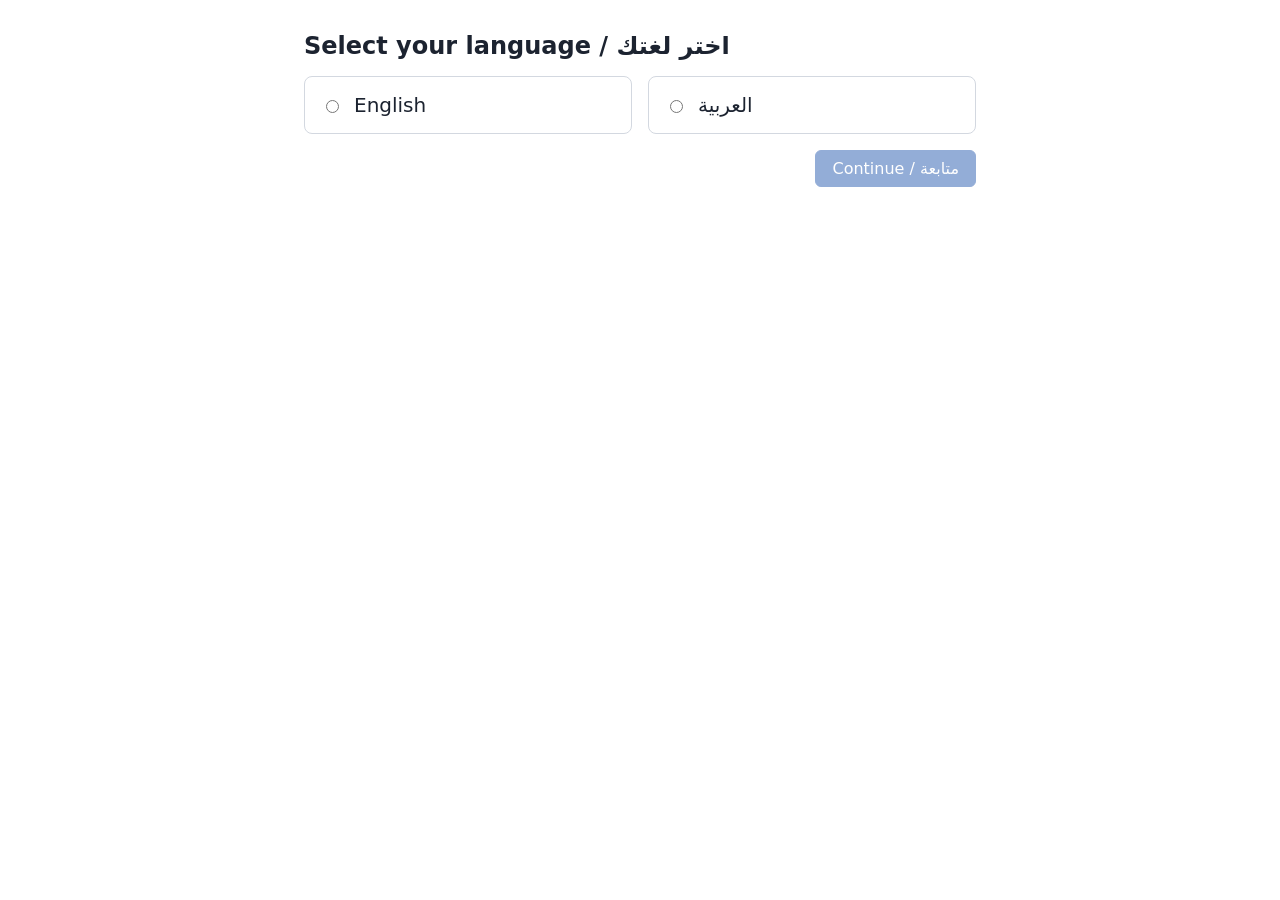
<file: shell/installer/index.html>
<!doctype html>
<html lang="en" dir="ltr">
<head>
  <meta charset="utf-8">
  <meta name="viewport" content="width=device-width, initial-scale=1">
  <title></title>
  <link rel="stylesheet" href="installer.css">
</head>
<body>
  <main id="installer" class="installer"></main>
  <script src="../ui/i18n.js"></script>
  <script src="installer.js"></script>
</body>
</html>
</file>
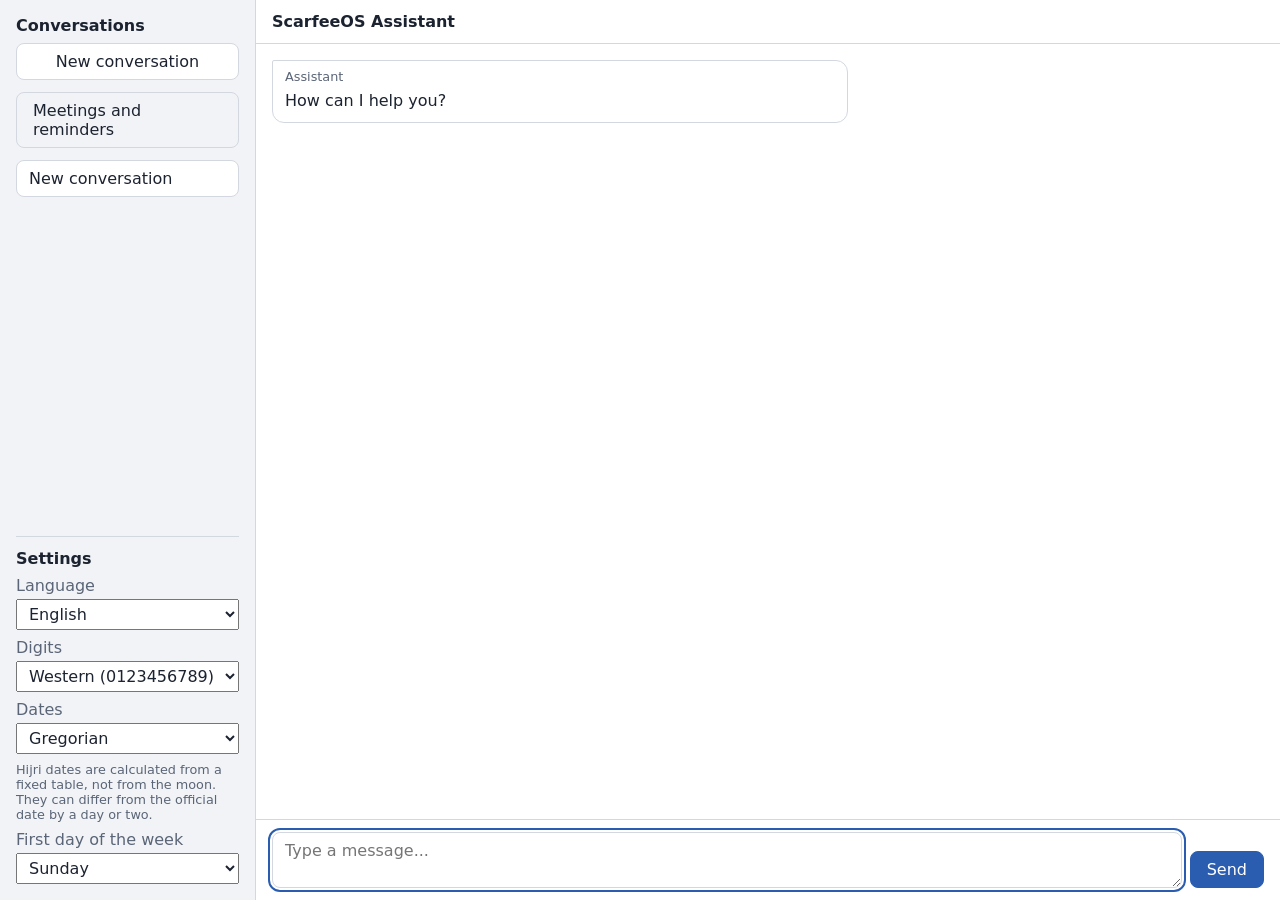
<file: shell/ui/index.html>
<!doctype html>
<html lang="en" dir="ltr">
<head>
  <meta charset="utf-8">
  <meta name="viewport" content="width=device-width, initial-scale=1">
  <title data-i18n="assistant-title"></title>
  <link rel="stylesheet" href="panel.css">
</head>
<body>
  <div class="panel">
    <aside class="sidebar">
      <div class="sidebar-header">
        <h2 class="sidebar-title" data-i18n="assistant-conversations"></h2>
        <button type="button" id="new-conversation" class="button" data-i18n="assistant-new-conversation"></button>
      </div>
      <a class="sidebar-link" href="calendar.html" data-i18n="calendar-title"></a>
      <ul id="conversation-list" class="conversation-list" data-i18n-aria-label="assistant-conversations"></ul>
      <section class="settings">
        <h2 class="sidebar-title" data-i18n="settings-title"></h2>
        <label class="setting">
          <span data-i18n="assistant-language-label"></span>
          <select id="language">
            <option value="en" data-i18n="language-english"></option>
            <option value="ar" data-i18n="language-arabic"></option>
          </select>
        </label>
        <label class="setting">
          <span data-i18n="settings-digits-label"></span>
          <select id="setting-digits">
            <option value="western" data-i18n="settings-digits-western"></option>
            <option value="eastern" data-i18n="settings-digits-eastern"></option>
          </select>
        </label>
        <label class="setting">
          <span data-i18n="settings-calendar-label"></span>
          <select id="setting-calendar">
            <option value="gregorian" data-i18n="settings-calendar-gregorian"></option>
            <option value="both" data-i18n="settings-calendar-both"></option>
          </select>
        </label>
        <p class="setting-note" data-i18n="settings-hijri-note"></p>
        <label class="setting">
          <span data-i18n="settings-week-start-label"></span>
          <select id="setting-week-start">
            <option value="saturday" data-i18n="assistant-weekday-saturday"></option>
            <option value="sunday" data-i18n="assistant-weekday-sunday"></option>
            <option value="monday" data-i18n="assistant-weekday-monday"></option>
          </select>
        </label>
      </section>
    </aside>
    <main class="chat">
      <header class="chat-header">
        <h1 class="chat-title" data-i18n="assistant-title"></h1>
      </header>
      <ol id="message-list" class="message-list" data-i18n-aria-label="assistant-messages-label" aria-live="polite"></ol>
      <form id="composer" class="composer">
        <textarea id="message-input" class="composer-input" dir="auto" rows="2"
          data-i18n-aria-label="assistant-message-label"
          data-i18n-placeholder="assistant-message-placeholder"></textarea>
        <button type="submit" class="button button-primary" data-i18n="assistant-send"></button>
      </form>
    </main>
  </div>
  <script src="i18n.js"></script>
  <script src="settings.js"></script>
  <script src="render.js"></script>
  <script src="panel.js"></script>
</body>
</html>
</file>
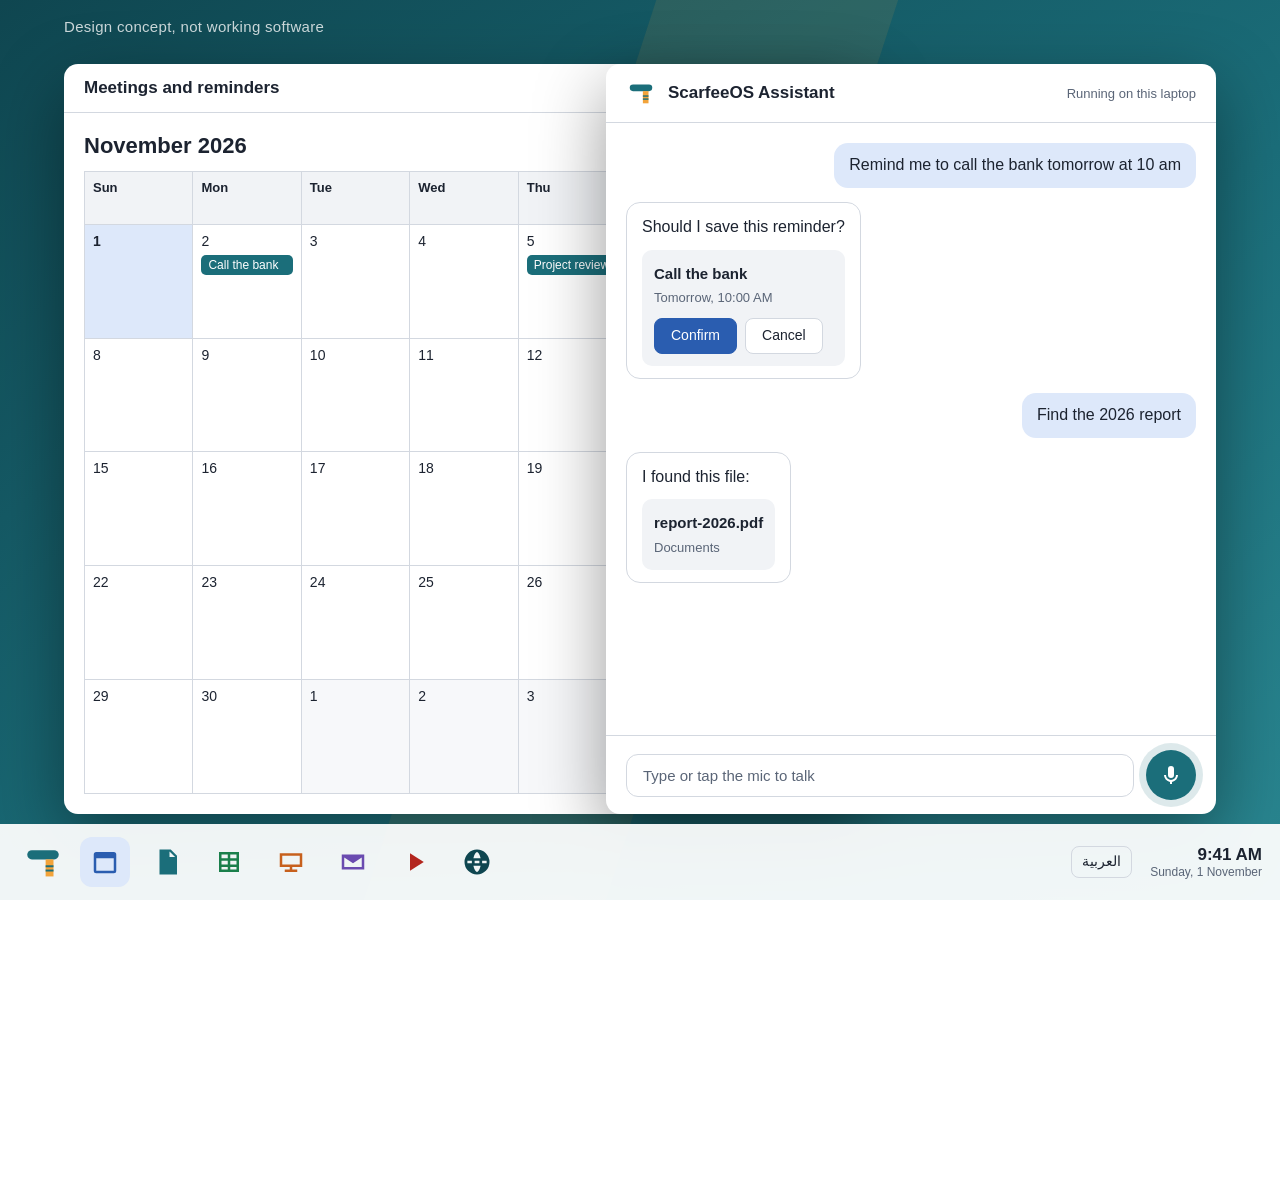
<file: docs/design/concept.html>
<!doctype html>
<!-- Concept of the full ScarfeeOS desktop. Not working software. Open with ?lang=ar for Arabic.
     Rendered to docs/images/concept-en.png and concept-ar.png. Uses logical CSS, so Arabic mirrors. -->
<html lang="en" dir="ltr">
<head>
<meta charset="utf-8">
<title>ScarfeeOS desktop concept</title>
<style>
:root { --teal:#1b6e7a; --teal-deep:#0f4650; --amber:#f2a33a; --surface:#fff; --muted:#f1f3f6; --border:#d3d8e0; --text:#1c2330; --dim:#5a6577; --accent:#2a5db0; --bubble:#dde8fa; font-family:"Segoe UI","Noto Sans","Noto Naskh Arabic",sans-serif; }
* { box-sizing:border-box; margin:0; }
html,body { height:100%; overflow:hidden; }
body { background:linear-gradient(145deg,var(--teal-deep),var(--teal) 58%,#2a8791); color:var(--text); position:relative; }
.band { position:absolute; inset-block-start:-120px; inset-inline-end:560px; inline-size:230px; block-size:1300px; background:var(--amber); opacity:.1; transform:rotate(18deg); }
.window { position:absolute; inset-block-start:64px; inset-inline-start:64px; inline-size:800px; block-size:750px; background:var(--surface); border-radius:14px; box-shadow:0 24px 70px #0006; overflow:hidden; display:flex; flex-direction:column; }
.title { display:flex; justify-content:space-between; align-items:center; padding:14px 20px; border-block-end:1px solid var(--border); font-weight:600; font-size:17px; }
.dots { display:flex; gap:8px; } .dots i { inline-size:12px; block-size:12px; border-radius:50%; background:var(--border); }
.cal { padding:20px; flex:1; display:flex; flex-direction:column; gap:12px; }
.month { display:flex; justify-content:space-between; align-items:baseline; font-size:22px; font-weight:600; } .month small { font-size:14px; font-weight:400; color:var(--dim); }
.grid { display:grid; grid-template-columns:repeat(7,1fr); gap:1px; background:var(--border); border:1px solid var(--border); flex:1; }
.grid b { background:var(--muted); padding:8px; font-size:13px; font-weight:600; }
.grid span { background:var(--surface); padding:8px; font-size:14px; min-block-size:92px; display:block; }
.grid .off { background:#f7f8fa; } .grid .now { background:var(--bubble); font-weight:700; }
.ev { display:block; margin-block-start:6px; padding:3px 7px; font-size:12px; font-weight:400; color:#fff; background:var(--teal); border-radius:5px; }
.panel { position:absolute; inset-block-start:64px; inset-inline-end:64px; inline-size:610px; block-size:750px; background:var(--surface); border-radius:14px; box-shadow:0 24px 70px #0006; display:flex; flex-direction:column; overflow:hidden; }
.head { display:flex; align-items:center; gap:12px; padding:14px 20px; border-block-end:1px solid var(--border); font-weight:600; font-size:17px; }
.head svg { inline-size:30px; block-size:30px; } .head em { margin-inline-start:auto; font-style:normal; font-weight:400; font-size:13px; color:var(--dim); }
.talk { flex:1; padding:20px; display:flex; flex-direction:column; gap:14px; font-size:16px; line-height:1.55; }
.me { align-self:flex-end; max-inline-size:80%; padding:10px 15px; background:var(--bubble); border-radius:14px; }
.ai { align-self:flex-start; max-inline-size:92%; padding:12px 15px; border:1px solid var(--border); border-radius:14px; }
.card { margin-block-start:10px; padding:12px; background:var(--muted); border-radius:10px; font-size:15px; } .card b { display:block; }
.card small { color:var(--dim); font-size:13px; }
.btns { display:flex; gap:8px; margin-block-start:10px; } .btn { padding:6px 16px; border:1px solid var(--border); border-radius:8px; font-size:14px; background:#fff; } .btn.go { background:var(--accent); border-color:var(--accent); color:#fff; }
.input { display:flex; align-items:center; gap:12px; padding:14px 20px; border-block-start:1px solid var(--border); }
.field { flex:1; padding:12px 16px; border:1px solid var(--border); border-radius:12px; color:var(--dim); font-size:15px; }
.mic { inline-size:50px; block-size:50px; border-radius:50%; background:var(--teal); display:grid; place-items:center; flex:none; box-shadow:0 0 0 7px #1b6e7a26; } .mic svg { inline-size:24px; block-size:24px; fill:#fff; }
.bar { position:absolute; inset-inline:0; inset-block-end:0; block-size:76px; background:#ffffffee; display:flex; align-items:center; gap:12px; padding-inline:18px; }
.logo { inline-size:50px; block-size:50px; display:grid; place-items:center; } .logo svg { inline-size:42px; block-size:42px; }
.app { inline-size:50px; block-size:50px; border-radius:12px; display:grid; place-items:center; } .app.on { background:var(--bubble); } .app svg { inline-size:30px; block-size:30px; }
.tray { margin-inline-start:auto; display:flex; align-items:center; gap:18px; font-size:14px; text-align:end; line-height:1.25; } .tray b { font-weight:600; font-size:17px; } .tray small { color:var(--dim); font-size:12px; display:block; }
.lang { padding:6px 10px; border:1px solid var(--border); border-radius:8px; }
.stamp { position:absolute; inset-block-start:18px; inset-inline-start:64px; color:#ffffffc9; font-size:15px; letter-spacing:.3px; }
</style>
</head>
<body>
<div class="band"></div>
<div class="stamp" data-t="stamp"></div>
<section class="window">
  <div class="title"><span data-t="calTitle"></span><span class="dots"><i></i><i></i><i></i></span></div>
  <div class="cal">
    <div class="month"><span data-t="month"></span><small data-t="hijri"></small></div>
    <div class="grid" id="grid"></div>
  </div>
</section>
<section class="panel">
  <div class="head"><svg viewBox="0 0 256 256"><rect x="32" y="56" width="192" height="56" rx="28" fill="#1b6e7a"/><rect x="144" y="112" width="48" height="104" fill="#f2a33a"/><rect x="144" y="148" width="48" height="12" fill="#1b6e7a"/><rect x="144" y="174" width="48" height="12" fill="#1b6e7a"/></svg><span data-t="assistant"></span><em data-t="local"></em></div>
  <div class="talk">
    <div class="me" data-t="q1"></div>
    <div class="ai"><span data-t="a1"></span><div class="card"><b data-t="cardTitle"></b><small data-t="cardTime"></small><div class="btns"><span class="btn go" data-t="ok"></span><span class="btn" data-t="no"></span></div></div></div>
    <div class="me" data-t="q2"></div>
    <div class="ai"><span data-t="a2"></span><div class="card"><b>report-2026.pdf</b><small data-t="folder"></small></div></div>
  </div>
  <div class="input"><div class="field" data-t="type"></div><div class="mic"><svg viewBox="0 0 24 24"><path d="M12 3a3 3 0 0 0-3 3v6a3 3 0 0 0 6 0V6a3 3 0 0 0-3-3zm-7 9h2a5 5 0 0 0 10 0h2a7 7 0 0 1-6 6.9V21h-2v-2.1A7 7 0 0 1 5 12z"/></svg></div></div>
</section>
<footer class="bar">
  <div class="logo"><svg viewBox="0 0 256 256"><rect x="32" y="56" width="192" height="56" rx="28" fill="#1b6e7a"/><rect x="144" y="112" width="48" height="104" fill="#f2a33a"/><rect x="144" y="148" width="48" height="12" fill="#1b6e7a"/><rect x="144" y="174" width="48" height="12" fill="#1b6e7a"/></svg></div>
  <div class="app on"><svg viewBox="0 0 24 24" fill="#2a5db0"><path d="M5 4h14a2 2 0 0 1 2 2v13a2 2 0 0 1-2 2H5a2 2 0 0 1-2-2V6a2 2 0 0 1 2-2zm0 5v10h14V9z"/></svg></div>
  <div class="app"><svg viewBox="0 0 24 24" fill="#1b6e7a"><path d="M6 2h9l5 5v15H6zm8 1.5V8h4.5zM8 12h8v1.5H8zm0 4h8v1.5H8z"/></svg></div>
  <div class="app"><svg viewBox="0 0 24 24" fill="#1a7f4b"><path d="M4 4h16v16H4zm2 2v3h5V6zm7 0v3h5V6zM6 11v3h5v-3zm7 0v3h5v-3zM6 16v2h5v-2zm7 0v2h5v-2z"/></svg></div>
  <div class="app"><svg viewBox="0 0 24 24" fill="#c7601d"><path d="M3 5h18v11H13v2h4v2H7v-2h4v-2H3zm2 2v7h14V7z"/></svg></div>
  <div class="app"><svg viewBox="0 0 24 24" fill="#6a4bb0"><path d="M3 6h18v12H3zm2 2.4V16h14V8.4l-7 4.6z"/></svg></div>
  <div class="app"><svg viewBox="0 0 24 24" fill="#b3261e"><path d="M8 5l11 7-11 7z"/></svg></div>
  <div class="app"><svg viewBox="0 0 24 24" fill="#0f4650"><path d="M12 2a10 10 0 1 0 0 20 10 10 0 0 0 0-20zm0 2c.9 0 2.3 2 2.9 5H9.100c.6-3 2-5 2.9-5zM4.300 11h3.600v2H4.300zm5.800 0h3.800v2h-3.800zm6 0h3.600v2h-3.600zM9.100 15h5.800c-.6 3-2 5-2.900 5s-2.300-2-2.900-5z"/></svg></div>
  <div class="tray"><span class="lang" data-t="langBtn"></span><span><b data-t="clock"></b><small data-t="date"></small></span></div>
</footer>
<script>
const T = {
  en: { stamp:'Design concept, not working software', calTitle:'Meetings and reminders', month:'November 2026', hijri:'About Jumada al-awwal 1448 AH', assistant:'ScarfeeOS Assistant', local:'Running on this laptop',
    q1:'Remind me to call the bank tomorrow at 10 am', a1:'Should I save this reminder?', cardTitle:'Call the bank', cardTime:'Tomorrow, 10:00 AM', ok:'Confirm', no:'Cancel', q2:'Find the 2026 report', a2:'I found this file:', folder:'Documents', type:'Type or tap the mic to talk', langBtn:'العربية', clock:'9:41 AM', date:'Sunday, 1 November', days:['Sun','Mon','Tue','Wed','Thu','Fri','Sat'], ev1:'Call the bank', ev2:'Project review', fmt:n=>n },
  ar: { stamp:'تصور للتصميم، وليس برنامجًا يعمل', calTitle:'الاجتماعات والتذكيرات', month:'نوفمبر 2026', hijri:'نحو جمادى الأولى 1448 هـ', assistant:'مساعد ScarfeeOS', local:'يعمل على هذا الحاسوب',
    q1:'ذكّرني أتصل بالبنك بكرة الساعة 10 الصبح', a1:'هل أحفظ هذا التذكير؟', cardTitle:'الاتصال بالبنك', cardTime:'غدًا، 10:00 صباحًا', ok:'تأكيد', no:'إلغاء', q2:'دوّر لي على تقرير 2026', a2:'وجدت هذا الملف:', folder:'المستندات', type:'اكتب أو اضغط على الميكروفون للتحدث', langBtn:'English', clock:'9:41 ص', date:'الأحد، 1 نوفمبر', days:['الأحد','الاثنين','الثلاثاء','الأربعاء','الخميس','الجمعة','السبت'], ev1:'الاتصال بالبنك', ev2:'مراجعة المشروع', fmt:n=>n },
};
const lang = new URLSearchParams(location.search).get('lang') === 'ar' ? 'ar' : 'en';
const t = T[lang];
document.documentElement.lang = lang; document.documentElement.dir = lang === 'ar' ? 'rtl' : 'ltr';
document.querySelectorAll('[data-t]').forEach(n => { n.textContent = t[n.dataset.t]; n.dir = 'auto'; });
const g = document.getElementById('grid');
t.days.forEach(d => { const b = document.createElement('b'); b.textContent = d; g.append(b); });
for (let i = 1; i <= 35; i++) {
  const s = document.createElement('span'); const day = i <= 30 ? i : i - 30;
  s.textContent = day; if (i > 30) s.className = 'off'; if (i === 1) s.className = 'now';
  const ev = i === 2 ? t.ev1 : i === 5 ? t.ev2 : null;
  if (ev) { const e = document.createElement('i'); e.className = 'ev'; e.style.fontStyle = 'normal'; e.textContent = ev; s.append(e); }
  g.append(s);
}
</script>
</body>
</html>
</file>
<file: shell/installer/installer.css>
/* Logical properties only: the layout mirrors from the `dir` attribute on the root element. */
:root {
  --surface: #ffffff;
  --surface-muted: #f1f3f6;
  --border: #d3d8e0;
  --text: #1c2330;
  --text-muted: #5a6577;
  --accent: #2a5db0;
  --accent-text: #ffffff;
  --accent-bg: #dde8fa;
  --warning: #8a5200;
  --warning-bg: #fff3dc;
  font-family: system-ui, "Noto Sans", "Noto Sans Arabic", "Noto Naskh Arabic", "IBM Plex Arabic", "DejaVu Sans", sans-serif;
  color: var(--text);
  background: var(--surface);
}

:root:lang(ar) {
  font-family: system-ui, "Noto Naskh Arabic", "Noto Sans Arabic", "IBM Plex Arabic", "Noto Sans", "DejaVu Sans", sans-serif;
}

* {
  box-sizing: border-box;
}

body {
  margin: 0;
}

.installer {
  display: flex;
  flex-direction: column;
  gap: 1rem;
  max-inline-size: 44rem;
  margin-inline: auto;
  padding: 2rem 1rem;
}

.title {
  margin: 0;
  font-size: 1.5rem;
  font-weight: 600;
  text-align: start;
}

.title:focus {
  outline: none;
}

.section-title {
  margin: 0;
  font-size: 1rem;
  font-weight: 600;
}

.lead,
.note,
.status {
  margin: 0;
}

.note,
.status {
  color: var(--text-muted);
  font-size: 0.9rem;
}

.button {
  padding-block: 0.5rem;
  padding-inline: 1rem;
  font: inherit;
  color: var(--text);
  background: var(--surface-muted);
  border: 1px solid var(--border);
  border-radius: 0.375rem;
  cursor: pointer;
}

.button-primary {
  color: var(--accent-text);
  background: var(--accent);
  border-color: var(--accent);
}

.button:disabled,
.button[aria-disabled="true"] {
  opacity: 0.5;
  cursor: not-allowed;
}

.choices {
  display: flex;
  flex-wrap: wrap;
  gap: 1rem;
}

.choice,
.tier {
  display: flex;
  align-items: flex-start;
  gap: 0.75rem;
  padding: 1rem;
  background: var(--surface);
  border: 1px solid var(--border);
  border-radius: 0.5rem;
  cursor: pointer;
}

.choice {
  align-items: center;
  flex: 1 1 10rem;
  font-size: 1.25rem;
}

.choice:has(input:checked),
.tier:has(input:checked) {
  background: var(--accent-bg);
  border-color: var(--accent);
}

.choice:has(input:focus-visible),
.tier:has(input:focus-visible) {
  outline: 2px solid var(--accent);
  outline-offset: 2px;
}

.tier-recommended {
  border-inline-start: 0.375rem solid var(--accent);
}

.tiers {
  display: flex;
  flex-direction: column;
  gap: 0.75rem;
  min-inline-size: 0;
  margin: 0;
  padding: 0;
  border: 0;
}

.tier-body {
  display: flex;
  flex-direction: column;
  gap: 0.25rem;
}

.tier-head {
  display: flex;
  flex-wrap: wrap;
  align-items: center;
  gap: 0.5rem;
}

.tier-name {
  font-weight: 600;
}

.tier-models {
  color: var(--text-muted);
  font-size: 0.9rem;
}

.badge {
  margin: 0;
  padding-block: 0.125rem;
  padding-inline: 0.5rem;
  font-size: 0.8rem;
  font-weight: 600;
  color: var(--accent-text);
  background: var(--accent);
  border-radius: 0.25rem;
}

.hardware {
  display: flex;
  flex-direction: column;
  gap: 0.5rem;
  padding: 1rem;
  background: var(--surface-muted);
  border-radius: 0.5rem;
}

.facts {
  margin: 0;
  padding-inline-start: 1.25rem;
}

.notice {
  margin: 0;
  padding: 0.75rem 1rem;
  border: 1px solid var(--border);
  border-radius: 0.5rem;
}

.notice-warning {
  color: var(--warning);
  background: var(--warning-bg);
  border-color: var(--warning);
}

.notice-not-built {
  display: flex;
  flex-direction: column;
  align-items: flex-start;
  gap: 0.5rem;
  border-style: dashed;
}

.notice-not-built .badge {
  color: var(--warning);
  background: var(--warning-bg);
  border: 1px solid var(--warning);
}

.nav {
  display: flex;
  justify-content: space-between;
  gap: 0.75rem;
}

.nav-forward {
  margin-inline-start: auto;
}
</file>
<file: shell/ui/panel.css>
/* Logical properties only: the layout mirrors from the `dir` attribute on the root element. */
:root {
  --surface: #ffffff;
  --surface-muted: #f1f3f6;
  --border: #d3d8e0;
  --text: #1c2330;
  --text-muted: #5a6577;
  --accent: #2a5db0;
  --accent-text: #ffffff;
  --user-bubble: #dde8fa;
  --warning: #b26a00;
  --warning-bg: #fff3dc;
  --error: #b3261e;
  --error-bg: #fde8e6;
  font-family: system-ui, "Noto Sans", "Noto Sans Arabic", "Noto Naskh Arabic", "IBM Plex Arabic", "DejaVu Sans", sans-serif;
  color: var(--text);
  background: var(--surface);
}

:root:lang(ar) {
  font-family: system-ui, "Noto Naskh Arabic", "Noto Sans Arabic", "IBM Plex Arabic", "Noto Sans", "DejaVu Sans", sans-serif;
}

* {
  box-sizing: border-box;
}

body {
  margin: 0;
  block-size: 100vh;
}

.panel {
  display: grid;
  grid-template-columns: 16rem 1fr;
  grid-template-rows: minmax(0, 1fr);
  block-size: 100%;
}

.sidebar {
  display: flex;
  flex-direction: column;
  gap: 0.75rem;
  padding: 1rem;
  background: var(--surface-muted);
  border-inline-end: 1px solid var(--border);
  overflow-y: auto;
}

.sidebar-header {
  display: flex;
  flex-direction: column;
  gap: 0.5rem;
}

.sidebar-title,
.chat-title {
  margin: 0;
  font-size: 1rem;
  font-weight: 600;
}

.sidebar-link {
  padding-block: 0.5rem;
  padding-inline: 1rem;
  border: 1px solid var(--border);
  border-radius: 0.5rem;
  color: inherit;
  text-decoration: none;
}

.sidebar-link:hover,
.sidebar-link:focus-visible {
  background: var(--surface);
}

.conversation-list {
  display: flex;
  flex-direction: column;
  gap: 0.25rem;
  margin: 0;
  padding: 0;
  list-style: none;
}

.conversation-item {
  inline-size: 100%;
  padding-block: 0.5rem;
  padding-inline: 0.75rem;
  border: 1px solid transparent;
  border-radius: 0.5rem;
  background: transparent;
  color: inherit;
  font: inherit;
  text-align: start;
  white-space: nowrap;
  overflow: hidden;
  text-overflow: ellipsis;
  cursor: pointer;
}

.conversation-item[aria-current="true"] {
  background: var(--surface);
  border-color: var(--border);
}

.chat {
  display: flex;
  flex-direction: column;
  min-inline-size: 0;
  min-block-size: 0;
}

.chat-header {
  display: flex;
  align-items: center;
  justify-content: space-between;
  gap: 1rem;
  padding: 0.75rem 1rem;
  border-block-end: 1px solid var(--border);
}

.settings {
  display: flex;
  flex-direction: column;
  gap: 0.5rem;
  margin-block-start: auto;
  padding-block-start: 0.75rem;
  border-block-start: 1px solid var(--border);
}

.setting {
  display: flex;
  flex-direction: column;
  gap: 0.25rem;
  color: var(--text-muted);
}

.setting-note {
  margin: 0;
  font-size: 0.8rem;
  color: var(--text-muted);
}

.setting select {
  padding-block: 0.25rem;
  padding-inline: 0.5rem;
  font: inherit;
  color: var(--text);
}

.message-list {
  flex: 1;
  min-block-size: 0;
  display: flex;
  flex-direction: column;
  gap: 0.75rem;
  margin: 0;
  padding: 1rem;
  list-style: none;
  overflow-y: auto;
}

.message {
  max-inline-size: 36rem;
  padding: 0.5rem 0.75rem;
  border: 1px solid var(--border);
  border-radius: 0.75rem;
  border-start-start-radius: 0.125rem;
}

.message-user {
  margin-inline-start: auto;
  background: var(--user-bubble);
  border-color: transparent;
  border-start-start-radius: 0.75rem;
  border-start-end-radius: 0.125rem;
}

.message-meta {
  display: flex;
  align-items: center;
  gap: 0.5rem;
  margin-block-end: 0.25rem;
  font-size: 0.8rem;
  color: var(--text-muted);
}

.message-text {
  margin: 0;
  line-height: 1.6;
  white-space: pre-wrap;
  overflow-wrap: anywhere;
  text-align: start;
}

.message-info,
.message-question {
  font-weight: 500;
}

.message-warning,
.message-error {
  margin-block-start: 0.5rem;
  padding: 0.375rem 0.5rem;
  border-inline-start: 4px solid var(--warning);
  border-radius: 0.25rem;
  background: var(--warning-bg);
}

.message-error {
  border-inline-start-color: var(--error);
  background: var(--error-bg);
}

.message-warning::before {
  content: "\26A0\FE0F ";
}

.message-note,
.message-elapsed {
  margin-block-start: 0.375rem;
  font-size: 0.85rem;
  color: var(--text-muted);
}

.message-files {
  margin: 0;
  margin-block-start: 0.25rem;
  padding-inline-start: 1.25rem;
  line-height: 1.6;
  overflow-wrap: anywhere;
}

.message-file-name {
  display: block;
  inline-size: fit-content;
  max-inline-size: 100%;
}

.message-file-folder,
.message-file-kind {
  margin-inline-end: 0.5rem;
  font-size: 0.8rem;
  color: var(--text-muted);
}

.message-actions {
  display: flex;
  flex-wrap: wrap;
  align-items: center;
  gap: 0.5rem;
  margin-block-start: 0.5rem;
}

.message-time {
  padding-block: 0.375rem;
  padding-inline: 0.5rem;
  border: 1px solid var(--border);
  border-radius: 0.5rem;
  font: inherit;
  color: var(--text);
}

.message-waiting {
  font-style: italic;
}

.composer {
  display: flex;
  align-items: flex-end;
  gap: 0.5rem;
  padding: 0.75rem 1rem;
  border-block-start: 1px solid var(--border);
}

.composer-input {
  flex: 1;
  padding: 0.5rem 0.75rem;
  border: 1px solid var(--border);
  border-radius: 0.5rem;
  font: inherit;
  text-align: start;
  resize: block;
}

.button {
  padding-block: 0.5rem;
  padding-inline: 1rem;
  border: 1px solid var(--border);
  border-radius: 0.5rem;
  background: var(--surface);
  color: inherit;
  font: inherit;
  cursor: pointer;
}

.button:disabled {
  opacity: 0.6;
  cursor: not-allowed;
}

.button-primary {
  background: var(--accent);
  border-color: var(--accent);
  color: var(--accent-text);
}

:focus-visible {
  outline: 2px solid var(--accent);
  outline-offset: 2px;
}
</file>
